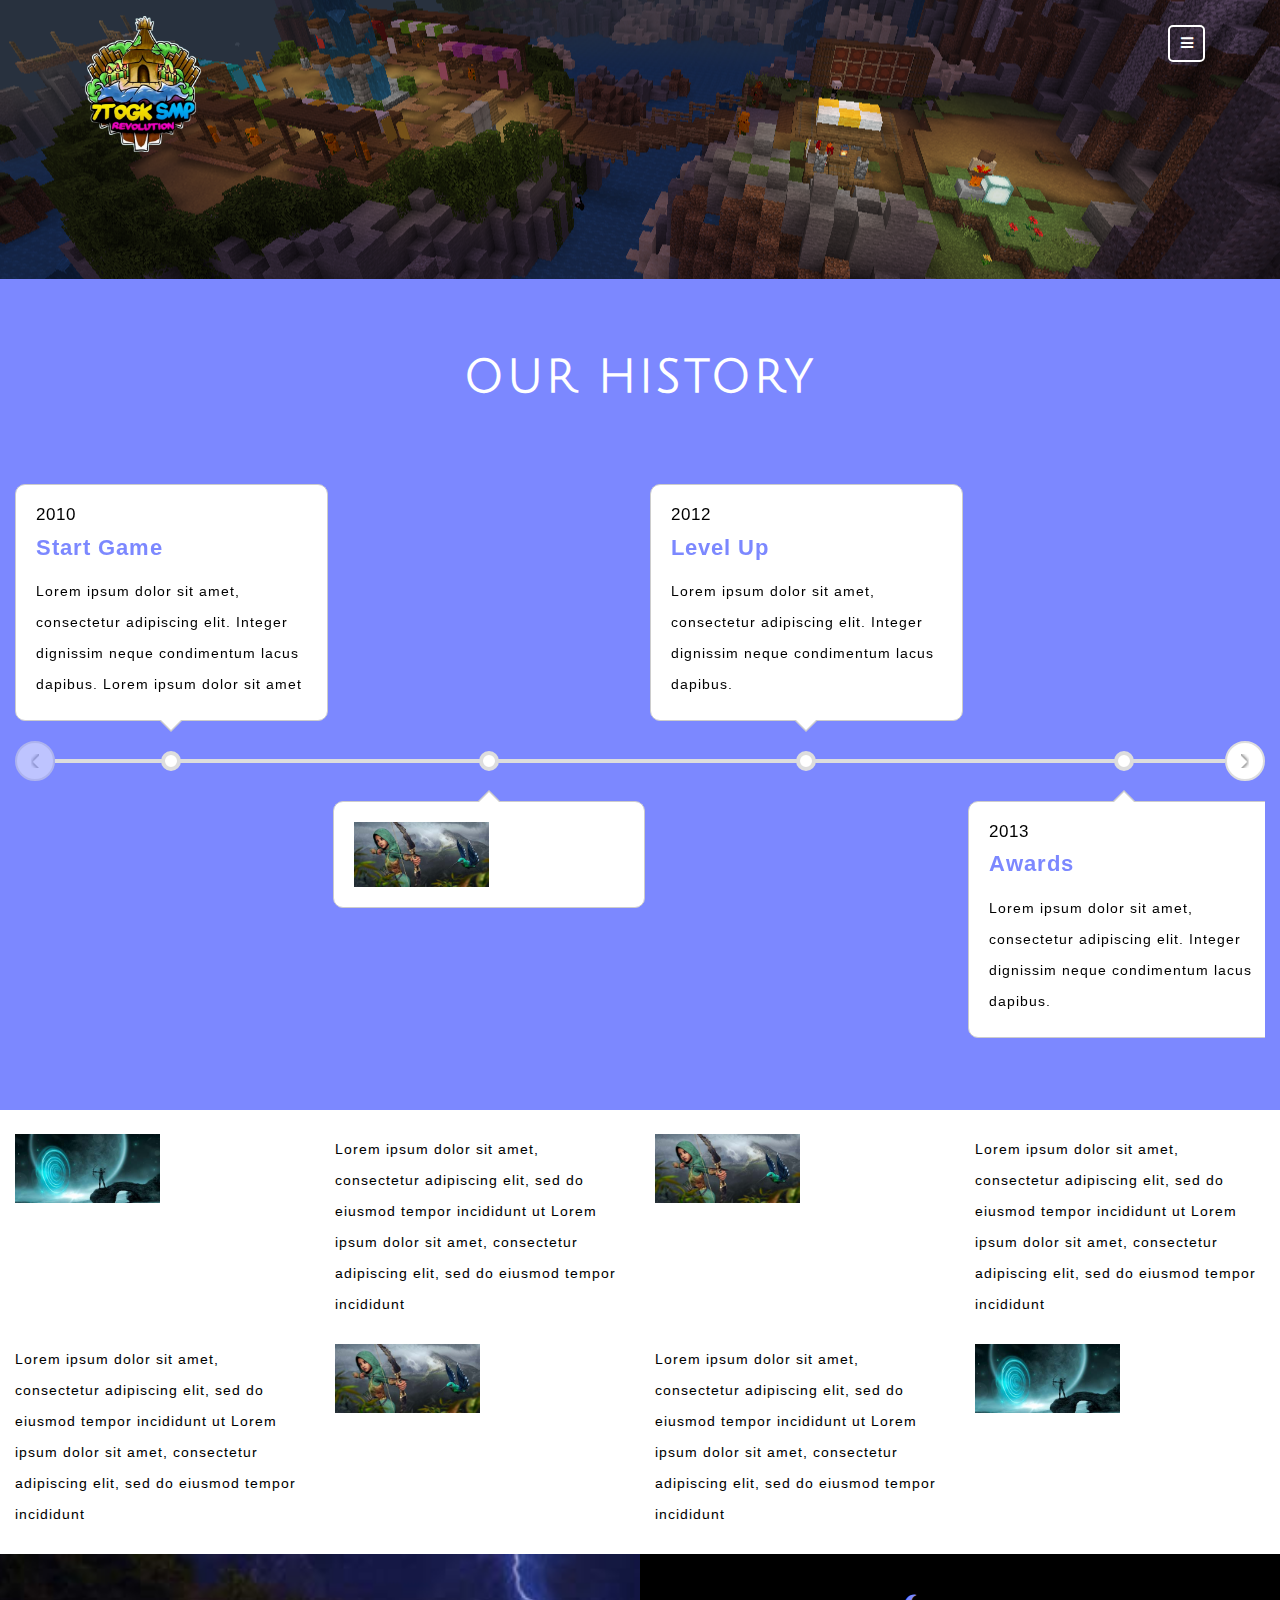
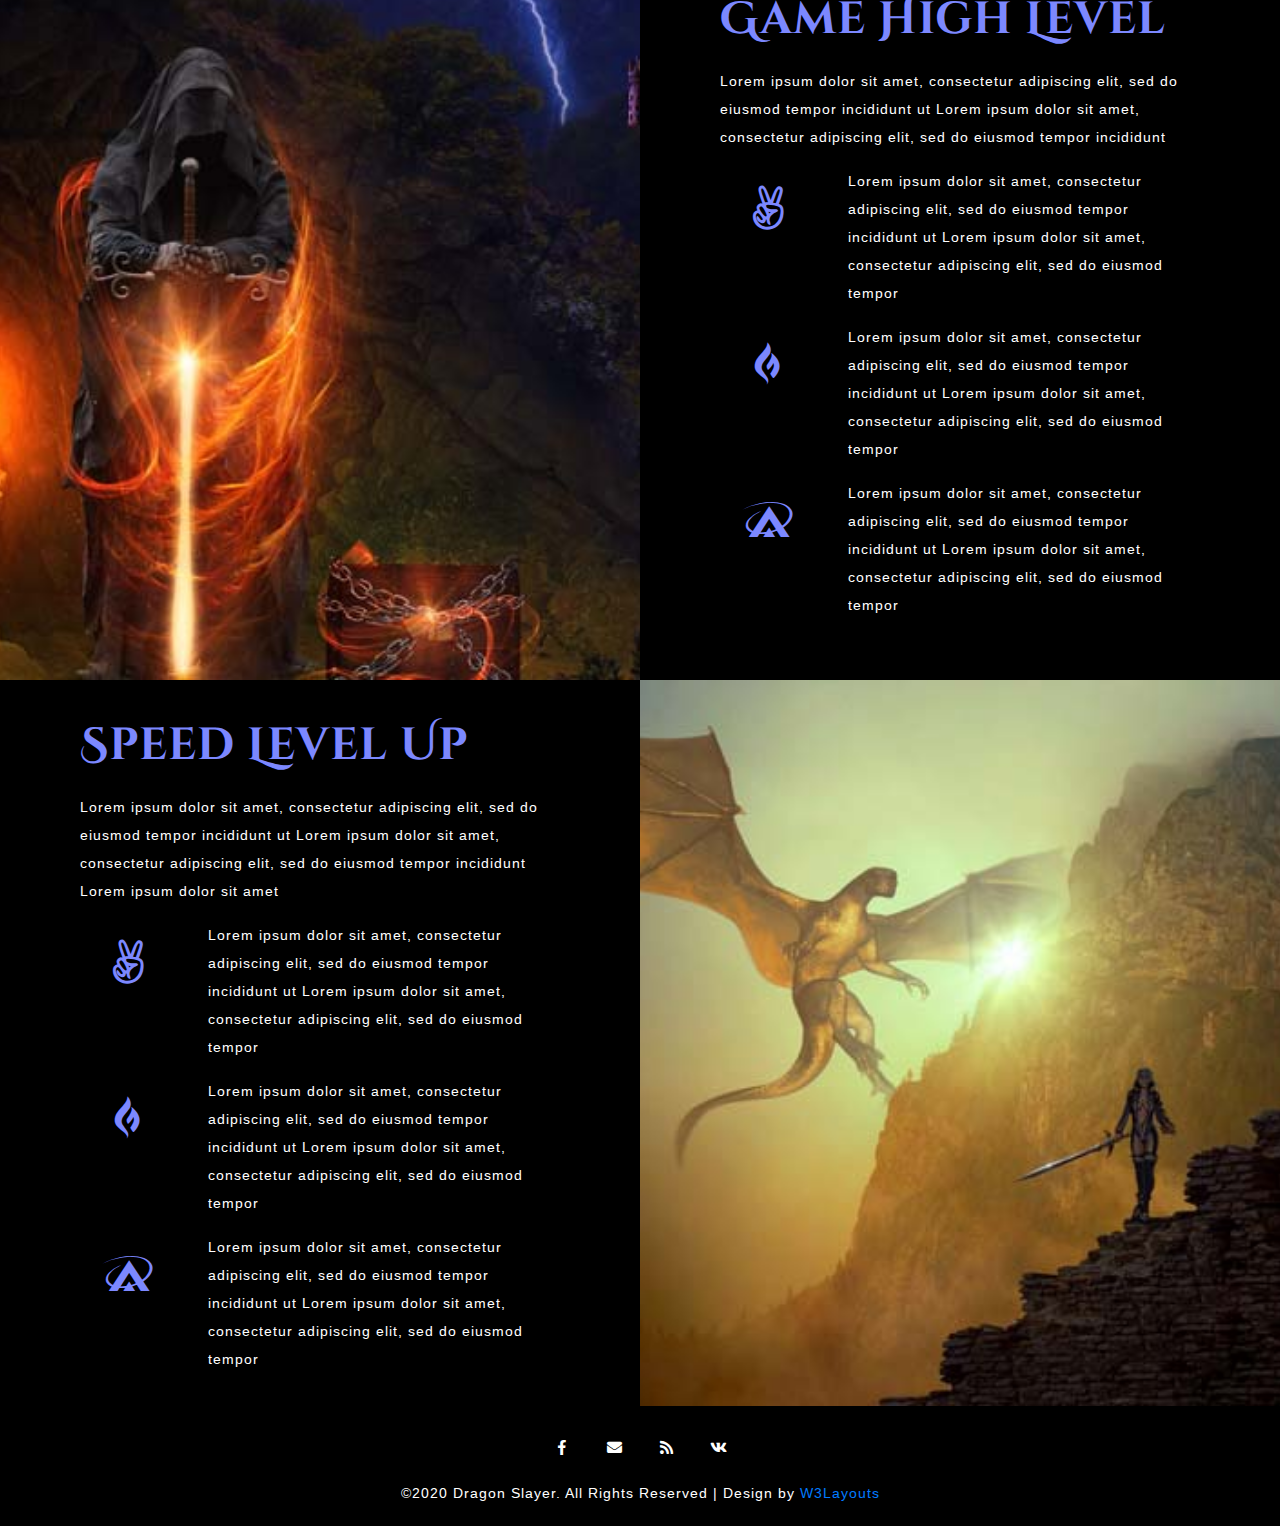
<file: history.html>
<!--A Design by W3layouts
   Author: W3layout
   Author URL: http://w3layouts.com
   -->
<!DOCTYPE html>
<html lang="zxx">
   <head>
      <title>Dragon Slayer a Games Category Bootstrap responsive Website Template | History :: w3layouts</title>
      <!--meta tags -->
      <meta charset="UTF-8">
      <meta name="viewport" content="width=device-width, initial-scale=1">
      <meta name="keywords" content="Dragon Slayer Responsive web template, Bootstrap Web Templates, Flat Web Templates, Android Compatible web template, 
         Smartphone Compatible web template, free webdesigns for Nokia, Samsung, LG, SonyEricsson, Motorola web design" />
      <script>
         addEventListener("load", function () {
         	setTimeout(hideURLbar, 0);
         }, false);
         
         function hideURLbar() {
         	window.scrollTo(0, 1);
         }
      </script>
      <!--//meta tags ends here-->
      <!--booststrap-->
      <link href="css/bootstrap.min.css" rel="stylesheet" type="text/css" media="all">
      <!--//booststrap end-->
      <!-- font-awesome icons -->
      <link href="css/fontawesome-all.min.css" rel="stylesheet" type="text/css" media="all">
      <!-- //font-awesome icons -->
      <!--stylesheets-->
      <link href="css/style.css" rel='stylesheet' type='text/css' media="all">
      <!--//stylesheets-->
      <!-- Nav-CSS -->	
      <link href="css/nav.css" rel="stylesheet" type="text/css" media="all" />
      <script src="js/modernizr.custom.js"></script>
      <!-- //Nav-CSS -->
      <link href="css/timeline.min.css" rel="stylesheet">
      <link href="//fonts.googleapis.com/css?family=Cinzel+Decorative:400,700" rel="stylesheet">
      <link href="//fonts.googleapis.com/css?family=Julius+Sans+One" rel="stylesheet">
      <link href="//fonts.googleapis.com/css?family=Arimo" rel="stylesheet">
   </head>
   <body>
      <!--headder-->
      <div class="header-outs">
         <div class="header-w3layouts">
            <div class="container">
               <div class="right-side">
                  <p>
                     <button id="trigger-overlay" type="button">
                     <span class="fa fa-bars" aria-hidden="true"></span>
                     </button>
                  </p>
               </div>
               <!-- open/close -->
               <div class="overlay overlay-hugeinc">
                  <button type="button" class="overlay-close">Close</button>
                  <nav>
                     <ul>
                        <li><a href="index.html" >Home</a></li>
                        <li><a href="about.html" >About</a></li>
                        <li><a href="history.html" >History</a></li>
                        <li><a href="hero.html" >Avatar</a></li>
                        <li><a href="gallery.html" >Gallery</a></li>
                        <li><a href="contact.html" >Contact</a></li>
                     </ul>
                  </nav>
               </div>
               <div class="hedder-logo">
                  <h1><a href="index.html">   
                     <img src="images/7togk.png" class="img-fluid" alt="Responsive image"></a>
                  </h1>
               </div>
               <!-- /open/close -->
               <!-- /navigation section -->
            </div>
            <div class="clearfix"> </div>
         </div>
      </div>
      <!--//headder-->
      <!--//headder-->
      <!-- banner -->
      <div class="inner_page-banner">
      </div>
      <!--//banner -->
         <!--headder-->
         <section class="latest-design py-lg-4 py-md-3 py-sm-3 py-3">
            <div class="container-fluid py-lg-5 py-md-5 py-sm-4 py-4">
               <h3 class="title text-center clr mb-lg-5 mb-md-4 mb-sm-4 mb-3">Our History</h3>
               <div class="timeline">
                  <div class="timeline__wrap">
                     <div class="timeline__items">
                        <div class="timeline__item">
                           <div class="timeline__content">
                              <h6 class="pb-2">2010</h6>
                              <h4 class="pb-3">Start Game</h4>
                              <p>Lorem ipsum dolor sit amet, consectetur adipiscing elit. Integer dignissim neque condimentum lacus dapibus. Lorem
                                 ipsum dolor sit amet
                              </p>
                           </div>
                        </div>
                        <div class="timeline__item">
                           <div class="timeline__content">
                              <img src="images/ss2.jpg" alt=" " class="img-fluid">
                           </div>
                        </div>
                        <div class="timeline__item">
                           <div class="timeline__content">
                              <h6 class="pb-2">2012</h6>
                              <h4 class="pb-3">Level Up</h4>
                              <p>Lorem ipsum dolor sit amet, consectetur adipiscing elit. Integer dignissim neque condimentum lacus dapibus.</p>
                           </div>
                        </div>
                        <div class="timeline__item">
                           <div class="timeline__content">
                              <h6 class="pb-2">2013</h6>
                              <h4 class="pb-3">Awards</h4>
                              <p>Lorem ipsum dolor sit amet, consectetur adipiscing elit. Integer dignissim neque condimentum lacus dapibus.</p>
                           </div>
                        </div>
                        <div class="timeline__item">
                           <div class="timeline__content">
                              <h6 class="pb-2">2015</h6>
                              <h4 class="pb-3">More Features</h4>
                              <p>Lorem ipsum dolor sit amet, consectetur adipiscing elit. Integer dignissim neque condimentum lacus dapibus. Lorem
                                 ipsum dolor sit amet, consectetur adipiscing elit.
                              </p>
                           </div>
                        </div>
                        <div class="timeline__item">
                           <div class="timeline__content">
                              <img src="images/ss2.jpg" alt=" " class="img-fluid">
                           </div>
                        </div>
                     </div>
                  </div>
               </div>
            </div>
         </section>
         <section class="ser-history pt-lg-4 pt-md-3 pt-sm-3 pt-3">
            <div class="container-fluid">
               <div class="row mb-lg-4 mb-1">
                  <div class="col-md-6">
                     <div class=" row ser-agile-main">
                        <div class="col-lg-6 service-img">
                           <img src="images/ss1.jpg" alt=" " class="img-fluid">
                        </div>
                        <div class="col-lg-6 service-text-list">
                           <p>Lorem ipsum dolor sit amet, consectetur adipiscing elit, sed do eiusmod tempor incididunt ut
                              Lorem ipsum dolor sit amet, consectetur adipiscing elit, sed do eiusmod tempor incididunt
                           </p>
                        </div>
                     </div>
                  </div>
                  <div class="col-md-6">
                     <div class="row ser-agile-main">
                        <div class="col-lg-6 service-img">
                           <img src="images/ss2.jpg" alt=" " class="img-fluid">
                        </div>
                        <div class="col-lg-6 service-text-list">
                           <p>Lorem ipsum dolor sit amet, consectetur adipiscing elit, sed do eiusmod tempor incididunt ut
                              Lorem ipsum dolor sit amet, consectetur adipiscing elit, sed do eiusmod tempor incididunt
                           </p>
                        </div>
                     </div>
                  </div>
               </div>
               <div class="row">
                  <div class="col-md-6">
                     <div class=" row ser-agile-main">
                        <div class="col-lg-6 service-text-list">
                           <p>Lorem ipsum dolor sit amet, consectetur adipiscing elit, sed do eiusmod tempor incididunt ut
                              Lorem ipsum dolor sit amet, consectetur adipiscing elit, sed do eiusmod tempor incididunt
                           </p>
                        </div>
                        <div class="col-lg-6 service-img">
                           <img src="images/ss2.jpg" alt=" " class="img-fluid">
                        </div>
                     </div>
                  </div>
                  <div class="col-md-6">
                     <div class="row ser-agile-main">
                        <div class="col-lg-6 service-text-list">
                           <p>Lorem ipsum dolor sit amet, consectetur adipiscing elit, sed do eiusmod tempor incididunt ut
                              Lorem ipsum dolor sit amet, consectetur adipiscing elit, sed do eiusmod tempor incididunt
                           </p>
                        </div>
                        <div class="col-lg-6 service-img">
                           <img src="images/ss1.jpg" alt=" " class="img-fluid">
                        </div>
                     </div>
                  </div>
               </div>
               <div class="mt-lg-4 mt-md-3 mt-3 row">
                  <div class="col-lg-6 agile-img-design-left">
                  </div>
                  <div class="col-lg-6 service-wthree-list">
                     <h4>Game High Level</h4>
                     <div class="ser-middle-info">
                        <p>Lorem ipsum dolor sit amet, consectetur adipiscing elit, sed do eiusmod tempor incididunt ut
                           Lorem ipsum dolor sit amet, consectetur adipiscing elit, sed do eiusmod tempor incididunt
                        </p>
                     </div>
                     <div class="row pt-lg-3 pt-md-3 pt-3 feature-service-list">
                        <div class="col-md-3 col-sm-3 text-center px-0 feature-ser-w3l-icon">
                           <span class="fab fa-angellist"></span>
                        </div>
                        <div class="col-md-9 col-sm-9 feature-ser-w3l-text">
                           <p>Lorem ipsum dolor sit amet, consectetur adipiscing elit, 
                              sed do eiusmod tempor incididunt ut  Lorem ipsum dolor sit amet, consectetur adipiscing elit, sed do eiusmod tempor
                           </p>
                        </div>
                     </div>
                     <div class="row pt-lg-3 pt-md-3 pt-3 feature-service-list">
                        <div class="col-md-3 col-sm-3 text-center px-0 feature-ser-w3l-icon">
                           <span class="fab fa-gripfire"></span>
                        </div>
                        <div class="col-md-9 col-sm-9 feature-ser-w3l-text">
                           <p>Lorem ipsum dolor sit amet, consectetur adipiscing elit, 
                              sed do eiusmod tempor incididunt ut  Lorem ipsum dolor sit amet, consectetur adipiscing elit, sed do eiusmod tempor
                           </p>
                        </div>
                     </div>
                     <div class="row pt-lg-3 pt-md-3 pt-3 feature-service-list">
                        <div class="col-md-3 col-sm-3 text-center px-0 feature-ser-w3l-icon">
                           <span class="fab fa-asymmetrik"></span>
                        </div>
                        <div class="col-md-9 col-sm-9 feature-ser-w3l-text">
                           <p>Lorem ipsum dolor sit amet, consectetur adipiscing elit, 
                              sed do eiusmod tempor incididunt ut  Lorem ipsum dolor sit amet, consectetur adipiscing elit, sed do eiusmod tempor
                           </p>
                        </div>
                     </div>
                  </div>
               </div>
               <div class="row">
                  <div class="col-lg-6 service-wthree-list">
                     <h4> Speed Level Up</h4>
                     <div class="ser-middle-info">
                        <p>Lorem ipsum dolor sit amet, consectetur adipiscing elit, sed do eiusmod tempor incididunt ut
                           Lorem ipsum dolor sit amet, consectetur adipiscing elit, sed do eiusmod tempor incididunt
                           Lorem ipsum dolor sit amet
                        </p>
                     </div>
                     <div class="row pt-lg-3 pt-md-3 pt-3 feature-service-list">
                        <div class="col-md-3 col-sm-3 text-center px-0 feature-ser-w3l-icon">
                           <span class="fab fa-angellist"></span>
                        </div>
                        <div class="col-md-9 col-sm-9 feature-ser-w3l-text">
                           <p>Lorem ipsum dolor sit amet, consectetur adipiscing elit, 
                              sed do eiusmod tempor incididunt ut  Lorem ipsum dolor sit amet, consectetur adipiscing elit, sed do eiusmod tempor
                           </p>
                        </div>
                     </div>
                     <div class="row pt-lg-3 pt-md-3 pt-3 feature-service-list">
                        <div class="col-md-3 col-sm-3 text-center px-0 feature-ser-w3l-icon">
                           <span class="fab fa-gripfire"></span>
                        </div>
                        <div class="col-md-9 col-sm-9 feature-ser-w3l-text">
                           <p>Lorem ipsum dolor sit amet, consectetur adipiscing elit, 
                              sed do eiusmod tempor incididunt ut  Lorem ipsum dolor sit amet, consectetur adipiscing elit, sed do eiusmod tempor
                           </p>
                        </div>
                     </div>
                     <div class="row pt-lg-3 pt-md-3 pt-3 feature-service-list">
                        <div class="col-md-3 col-sm-3 text-center px-0 feature-ser-w3l-icon">
                           <span class="fab fa-asymmetrik"></span>
                        </div>
                        <div class="col-md-9 col-sm-9 feature-ser-w3l-text">
                           <p>Lorem ipsum dolor sit amet, consectetur adipiscing elit, 
                              sed do eiusmod tempor incididunt ut  Lorem ipsum dolor sit amet, consectetur adipiscing elit, sed do eiusmod tempor
                           </p>
                        </div>
                     </div>
                  </div>
                  <div class="col-lg-6 agile-img-design-right">
                  </div>
               </div>
            </div>
         </section>
         <!--Footer -->   
      <footer class="py-2">
         <div class="icons text-center py-md-3 pb-2">
            <ul>
               <li><a href="#"><span class="fab fa-facebook-f"></span></a></li>
               <li><a href="#"><span class="fas fa-envelope"></span></a></li>
               <li><a href="#"><span class="fas fa-rss"></span></a></li>
               <li><a href="#"><span class="fab fa-vk"></span></a></li>
            </ul>
         </div>
         <div class="footer-below text-center">
            <p>©2020 Dragon Slayer. All Rights Reserved | Design by <a href="http://www.W3Layouts.com" target="_blank">W3Layouts</a></p>
         </div>
      </footer>
         <!-- //Footer -->
         <!--js working-->
         <script src='js/jquery-2.2.3.min.js'></script>
         <!--//js working-->
         <!--nav menu-->
         <script src="js/classie.js"></script>
         <script src="js/demonav.js"></script>
         <!-- //nav menu-->
         <!-- timeline-->
         <script src="js/timeline.min.js"></script>
         <script>
            timeline(document.querySelectorAll('.timeline'), {
            	forceVerticalMode: 700,
            	mode: 'horizontal',
            	verticalStartPosition: 'left',
            	visibleItems: 4
            });
         </script>
         <!-- //timeline-->
         <!--bootstrap working-->
         <script src="js/bootstrap.min.js"></script>
         <!-- //bootstrap working-->
   </body>
</html>
</file>
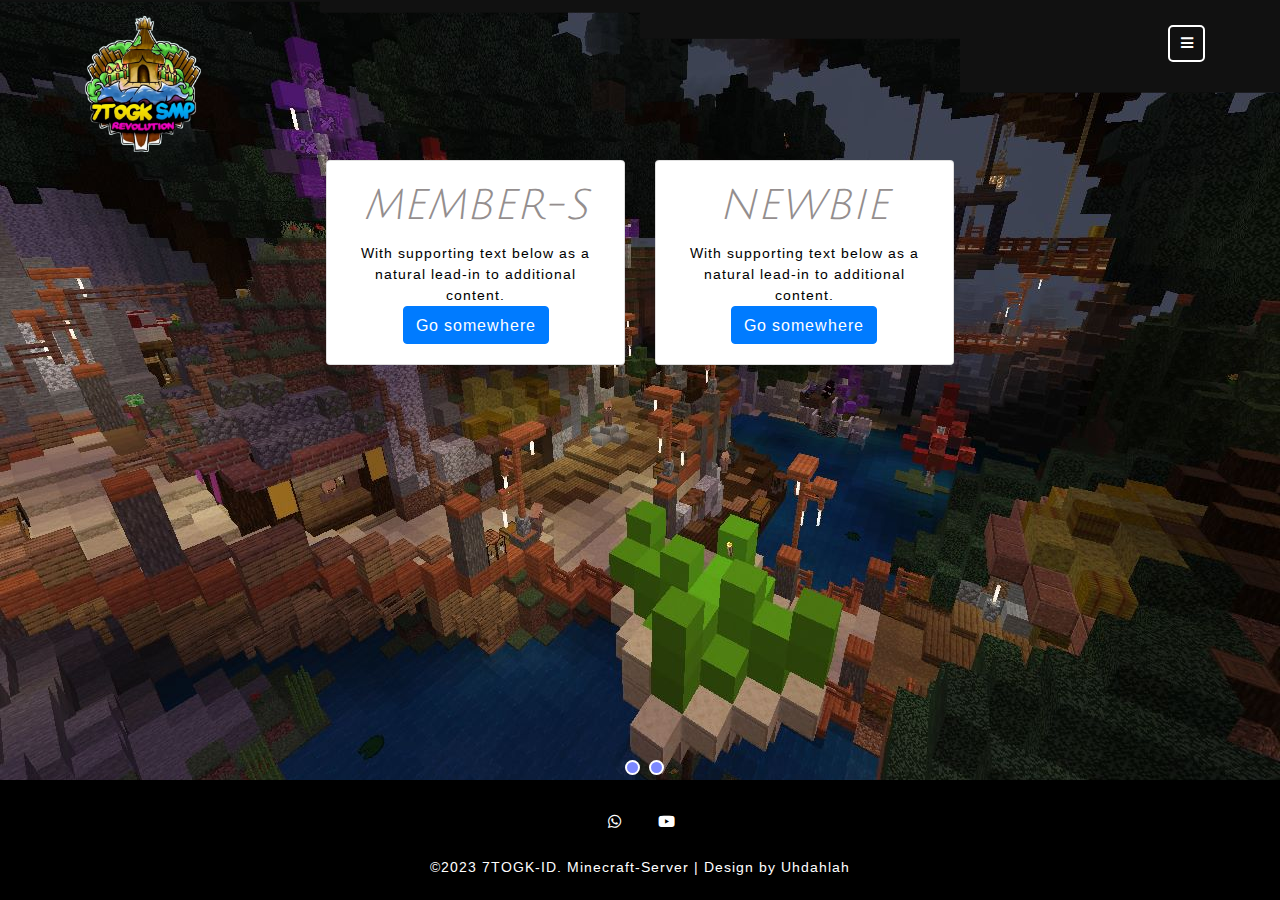
<file: ranks.html>
<!DOCTYPE html>
<html lang="zxx">
   <head>
      <title>Minecraft Server</title>
      <!--meta tags -->
      <meta charset="UTF-8">
      <meta name="viewport" content="width=device-width, initial-scale=1">
      <meta name="keywords" content="server indonesia, server minecraft, minecraft 1.19, " />
      <script>
         addEventListener("load", function () {
         	setTimeout(hideURLbar, 0);
         }, false);
         
         function hideURLbar() {
         	window.scrollTo(0, 1);
         }
      </script>
      <link href="https://cdn.jsdelivr.net/npm/bootstrap@5.3.0-alpha1/dist/css/bootstrap.min.css" rel="stylesheet" integrity="sha384-GLhlTQ8iRABdZLl6O3oVMWSktQOp6b7In1Zl3/Jr59b6EGGoI1aFkw7cmDA6j6gD" crossorigin="anonymous">
      <link rel="stylesheet" href="css/ranks.css" />
      <link rel="icon" href="images/7togk.ico">
      <!--//meta tags ends here-->
      <!--booststrap-->
      <link href="css/bootstrap.min.css" rel="stylesheet" type="text/css" media="all">
      <!--//booststrap end-->
      <!-- font-awesome icons -->
      <link href="css/fontawesome-all.min.css" rel="stylesheet" type="text/css" media="all">
      <!-- //font-awesome icons -->
      <!-- Nav-CSS -->	
      <link href="css/nav.css" rel="stylesheet" type="text/css" media="all" />
      <script src="js/modernizr.custom.js"></script>
      <!-- //Nav-CSS -->	
      <!-- banner -->	
      <link rel="stylesheet" type="text/css" href="css/uncover.css" />
      <!--//banner -->	
      <!--stylesheets-->
      <link href="css/style.css" rel='stylesheet' type='text/css' media="all">
      <!--//stylesheets-->
      <link href="//fonts.googleapis.com/css?family=Cinzel+Decorative:400,700" rel="stylesheet">
      <link href="//fonts.googleapis.com/css?family=Julius+Sans+One" rel="stylesheet">
      <link href="//fonts.googleapis.com/css?family=Arimo" rel="stylesheet">
   </head>
   <body>
      <div class="header-outs" id="home">
         <div class="header-w3layouts">
            <div class="container">
               <div class="right-side">
                  <p>
                     <button id="trigger-overlay" type="button">
                     <span class="fa fa-bars" aria-hidden="true"></span>
                     </button>
                  </p>
               </div>
               <!-- open/close -->
               <div class="overlay overlay-hugeinc">
                  <button type="button" class="overlay-close">Close</button>
                  <nav>
                     <ul>
                        <li><a href="index.html" >HOME</a></li>
                        <li><a href="news.html" >NEWS</a></li>
                        <li><a href="ranks.html" >RANKS BUY</a></li>
                        <li><a href="https://minecraftpocket-servers.com/server/111760/vote" >VOTE</a></li>
                        <li><a href="https://mcpedl.org/minecraft-pe-1-19-50-apk/" >DOWNLOAD</a></li>
                     </ul>
                  </nav>
               </div>
               <div class="hedder-logo">
                  <a href="index.html">   
                     <img src="images/7togk.png" class="img-fluid" alt="Minecraft-Server"></a>
                  </h1>
               </div>
               <!-- /open/close -->
               <!-- /navigation section -->
            </div>
            <div class="clearfix"> </div>
         </div>
        <!--content1-->
        <div class="slides text-center">
         <div class="slide slide--current one-img ">
            <div class="slider-up">
               <div class="row">
                  <div class="col-sm-6">
                    <div class="card">
                      <div class="card-body">
                        <h5 class="card-title">MEMBER-S</h5>
                        <p class="card-text">With supporting text below as a natural lead-in to additional content.</p>
                        <a href="#" class="btn btn-primary">Go somewhere</a>
                      </div>
                    </div>
                  </div>
                  <div class="col-sm-6">
                    <div class="card">
                      <div class="card-body">
                        <h5 class="card-title">NEWBIE</h5>
                        <p class="card-text">With supporting text below as a natural lead-in to additional content.</p>
                        <a href="#" class="btn btn-primary">Go somewhere</a>
                      </div>
                    </div>
                  </div>
                </div>
            </div>
            <div class="slide__img">
            </div>
         </div>
         <div class="slide two-img">
            <div class="slider-up">
               <div class="row" >
                  <div class="col-sm-6">
                    <div class="card">
                      <div class="card-body">
                        <h5 class="card-title">VIP</h5>
                        <p class="card-text">With supporting text below as a natural lead-in to additional content.</p>
                        <a href="#" class="btn btn-primary">Go somewhere</a>
                      </div>
                    </div>
                  </div>
                  <div class="col-sm-6">
                    <div class="card">
                      <div class="card-body">
                        <h5 class="card-title">VVIP</h5>
                        <p class="card-text">With supporting text below as a natural lead-in to additional content.</p>
                        <a href="#" class="btn btn-primary">Go somewhere</a>
                      </div>
                    </div>
                  </div>
                </div>
            </div>
            <div class="slide__img"></div>
         </div>
      <ul class="pagination">
         <li><span class="pagination__item"> </span></li>
         <li><span class="pagination__item"> </span></li>
      </ul>
      <div class="clearfix"></div>
   </div>
        <!--//content1-->
      <!--Footer -->   
      <footer class="py-2">
         <div class="icons text-center py-md-3 pb-2">
            <ul>
               <li><a href="https://chat.whatsapp.com/IWfQl4h0Wc8DeiA3FBkaaw"><span class="fab fa-whatsapp"></span></a></li>
               <li><a href="https://www.youtube.com/@angga7togk_"><span class="fab fa-youtube"></span></a></li>
            </ul>
         </div>
         <div class="footer-below text-center">
            <p>©2023 7TOGK-ID. Minecraft-Server | Design by Uhdahlah</p>
         </div>
      </footer>
      <!-- //Footer -->
      <!-- js working-->
      <script src='js/jquery-2.2.3.min.js'></script>
      <!--//js working-->
      <!-- For-Banner -->
      <script src="js/imagesloaded.pkgd.min.js"></script>
      <script src="js/anime.min.js"></script>
      <script src="js/uncover.js"></script>
      <script src="js/demo1.js"></script>
      <!-- //For-Banner -->
      <!--nav menu-->
      <script src="js/classie.js"></script>
      <script src="js/demonav.js"></script>
      <!-- //nav menu-->
      <!-- bootstrap working-->
      <script src="js/bootstrap.min.js"></script>
      <!-- // bootstrap working--> 
   </body>
</html>
</file>
<file: css/style.css>
/*--
Author: W3layouts
Author URL: http://w3layouts.com
--*/
html,
body {
  padding: 0;
  margin: 0;
  background: #fff;
  letter-spacing: 1px;
  font-family: 'Arimo', sans-serif;
}

body a {
  outline: none;
  transition: 0.5s all;
  -webkit-transition: 0.5s all;
  -moz-transition: 0.5s all;
  -o-transition: 0.5s all;
  -ms-transition: 0.5s all;
  text-decoration: none;
}

body a:hover {
  text-decoration: none;
}

body a:focus,
a:hover {
  text-decoration: none;
}

input[type="button"],
input[type="submit"] {
  transition: 0.5s all;
  -webkit-transition: 0.5s all;
  -moz-transition: 0.5s all;
  -o-transition: 0.5s all;
  -ms-transition: 0.5s all;
  letter-spacing: 1px;
  font-family: 'Arimo', sans-serif;
}

select,
input[type="email"],
input[type="text"],
input[type=password],
input[type="button"],
input[type="submit"],
textarea {
  font-family: 'Arimo', sans-serif;
  transition: 0.5s all;
  -webkit-transition: 0.5s all;
  -moz-transition: 0.5s all;
  -o-transition: 0.5s all;
  -ms-transition: 0.5s all;
  letter-spacing: 1px;
}

h1,
h2,
h3,
h4,
h5,
h6 {
  margin: 0;
  padding: 0;
  font-family: 'Arimo', sans-serif;
  letter-spacing: 1px;
}

p {
  margin: 0;
  padding: 0;
  letter-spacing: 1px;
  font-family: 'Arimo', sans-serif;
  font-size: 14px;
}

ul {
  margin: 0;
  padding: 0;
  list-style-type: none;
}

/*-- //Reset-Code --*/
.title {
  font-size: 50px;
  color: #000;
  letter-spacing: 3px;
  font-weight: 600;
  text-transform: uppercase;
  font-family: 'Julius Sans One', sans-serif;
}

.clr {
  color: #fff;
}

/*-- header --*/
/*-- nav --*/
.header-outs {
  position: relative;
}

.right-side {
  float: right !important;
  padding-top: 9px;
}

button#trigger-overlay {
  background: transparent;
  border: 2px solid #fff;
  border-radius: 5px;
  color: #fff;
  font-size: 14px;
  outline: none;
  width: 37px;
  height: 37px;
  cursor: pointer;
}

.header-w3layouts {
  padding-top: 1em;
  position: absolute;
  z-index: 9999;
  width: 100%;
}

.hedder-logo {
  display: inline-block;
}


.hedder-logo img {
  width: 30%;
}

/*--//nav --*/
/*--- slider-css --*/
.one-img {
  background: url(../images/bg-s10-1.jpg) no-repeat 0px 0px;
}

.two-img {
  background: url(../images/bg-s10-2.jpg) no-repeat 0px 0px;
}

.three-img {
  background: url(../images/b3.jpg) no-repeat 0px 0px;
}

.four-img {
  background: url(../images/b4.jpg) no-repeat 0px 0px;
}

.five-img {
  background: url(../images/b5.jpg) no-repeat 0px 0px;
}

.six-img {
  background: url(../images/b6.jpg) no-repeat 0px 0px;
}

footer {
  height: 120px;
}

.slides {
  width: 100%;
  min-height: calc(100vh - 120px);
  margin: auto;
}

.slide {
  position: absolute;
  width: 100%;
  top: 0;
  left: 0;
  opacity: 0;
  display: flex;
  /*justify-content:left;*/
  /*align-items:left;*/
  -webkit-background-size: cover;
  -moz-background-size: cover;
  -o-background-size: cover;
  -ms-background-size: cover;
  background-position: center;
  min-height: calc(100vh - 120px);
  min-height: 800px;
}

.slide--current {
  opacity: 1;
}

.slide__img {
  position: absolute;
  width: 100%;
  height: 100%;
  background-size: cover;
  background-position: 50% 50%;
}

.pagination {
    display: flex;
    position: absolute;
    bottom: 125px;
    z-index: 999;
    width: 100%;
    color: #fff;
    justify-content: center;
}
.pagination_2 {
  display: flex;
  position: absolute;
  bottom: 50px;
  z-index: 999;
  width: 100%;
  color: #fff;
  justify-content: center;
}

.pagination__item {
  font-weight: bold;
  justify-content: center;
  align-items: center;
  display: flex;
  margin: 0 0 0 9px;
  font-size: 1.25em;
  cursor: pointer;
  /*color: var(--color-link);*/
  background: #7c88ff;
  border: 2px solid #fff;
  width: 15px;
  height: 15px;
  border-radius: 20px;
}

.pagination__item:hover {
  background: #fff;
}

.pagination__item--current {
  /*color: var(--color-link);*/
}

.slider-up {
  z-index: 999;
  color: #fff;
  padding-top: 18em;
  width: 49%;
  margin: 0px auto;
}

.slider-up h4 {
  font-size: 78px;
  padding-bottom: 10px;
  color: #fff;
  font-weight: 700;
  text-transform: uppercase;
  font-family: 'Cinzel Decorative', cursive;
}

.slider-up h5 {
  font-size: 45px;
  color: #948e8e;
  font-weight: 300;
  font-style: italic;
  font-family: 'Julius Sans One', sans-serif;
}

.slider-up span {
  color: #f00;
  font-size: 62px;
}

.outs_more-buttn a {
  font-size: 14px;
  color: #fff;
  text-decoration: none;
  text-transform: uppercase;
  display: inline-block;
  letter-spacing: 2px;
  background-color: rgba(0, 0, 0, 0.41);
  /* border-radius: 20px; */
  outline: none;
  margin-top: 27px;
  padding: 10px 22px;
  border: 4px double #9c8f8f;
}

.outs_more-buttn a:hover {
  background: rgba(255, 255, 255, 0.17);
  color: #fff;
}

/*-- //slider-css --*/
/*--Banner-inner --*/
.inner_page-banner {
  text-align: center;
  background: url(../images/Screenshot_2023-01-26-08-15-09-436_com.mojang.minecraftpe.png) no-repeat center;
  background-size: cover;
  -webkit-background-size: cover;
  -moz-background-size: cover;
  -o-background-size: cover;
  -ms-background-size: cover;
  min-height: 300px;
}

/*--//Banner-inner --*/
/*--About--*/
.jst-wthree-text h2,
.service-wthree-list h4 {
  font-size: 52px;
  color: #7c88ff;
  padding-bottom: 20px;
  line-height: 67px;
  font-weight: bold;
  font-family: 'Cinzel Decorative', cursive;
  text-shadow: 2px -1px 2px black;
}

.info-sub-w3 p,
.service-text-list p,
.timeline__content p {
  font-size: 14px;
  color: #000;
  line-height: 31px;
}

.abut-fst-img {
  position: relative;
}

.abut-secound-img {
  position: absolute;
  bottom: -44px;
  left: 31%;
  /* width: 44%; */
  box-shadow: 3px 0px 8px 3px #b1b1b1;
}

.service-icon-agile:hover span {
  border-color: #fff;
  color: #000;
  -webkit-transform: rotatey(360deg);
  -moz-transform: rotatey(360deg);
  transform: rotatey(360deg);
  -o-transform: rotatey(360deg);
  -ms-transform: rotatey(360deg);
}

.feature-inner h5 {
  font-size: 24px;
  text-transform: uppercase;
  color: #000;
  font-weight: 600;
}

.service-icon-agile span {
  border: 1px solid #000;
  color: #212121;
  -webkit-transition: .5s all;
  -moz-transition: .5s all;
  -o-transition: .5s all;
  -ms-transition: .5s all;
  transition: .5s all;
  font-size: 42px;
  width: 89px;
  height: 89px;
  border-radius: 50%;
  color: #fff;
  line-height: 79px;
  margin: 20px 0px;
}

/*--//About--*/
/*--Avatar-- */
figure.snip1321 {
  position: relative;
  overflow: hidden;
  margin: 0px;
  min-width: 230px;
  max-width: 315px;
  width: 100%;
  color: #000000;
  text-align: center;
  -webkit-perspective: 50em;
  perspective: 50em;
}

figure.snip1321 {
  -webkit-transition: all 0.2s ease-out;
  transition: all 0.2s ease-out;
}

figure.snip1321 img {
  max-width: 100%;
  vertical-align: top;
}

figure.snip1321 figcaption {
  top: 50%;
  left: 20px;
  right: 20px;
  position: absolute;
  opacity: 0;
  z-index: 1;
}

figure.snip1321 h2 {
  font-weight: 600;
  font-size: 21px;
  color: #fff;
  margin-top: 7px;
}

figure.snip1321 h4 {
  font-weight: 600;
  font-size: 25px;
  color: #000;
  font-family: 'Cinzel Decorative', cursive;
}

figure.snip1321 i {
  font-size: 32px;
}

figure.snip1321:after {
  background-color: #7c88ff;
  position: absolute;
  content: "";
  display: block;
  top: 152px;
  left: 20px;
  right: 20px;
  bottom: 157px;
  -webkit-transition: all 0.4s ease-in-out;
  transition: all 0.4s ease-in-out;
  -webkit-transform: rotateX(-90deg);
  transform: rotateX(-90deg);
  -webkit-transform-origin: 50% 50%;
  -ms-transform-origin: 50% 50%;
  transform-origin: 50% 50%;
  opacity: 0;
}

figure.snip1321 a {
  left: 0;
  right: 0;
  top: 0;
  bottom: 0;
  position: absolute;
  z-index: 1;
}

figure.snip1321:hover figcaption,
figure.snip1321.hover figcaption {
  -webkit-transform: translateY(-50%);
  transform: translateY(-50%);
  opacity: 1;
  -webkit-transition-delay: 0.2s;
  transition-delay: 0.2s;
}

figure.snip1321:hover:after,
figure.snip1321.hover:after {
  -webkit-transform: rotateX(0);
  transform: rotateX(0);
  opacity: 0.9;
}

/*--//avatar-- */
/*--service-- */
.agile-img-design-left {
  background: url(../images/dd1.jpg)no-repeat center;
}

.agile-img-design-right {
  background: url(../images/dd2.jpg)no-repeat center;
}

.agile-img-design-right,
.agile-img-design-left {
  background-size: cover;
  height: 603px;
}

.service-wthree-list {
  background: #000;
  padding: 3em 5em;
}

.feature-service-list ul li p {
  display: inline-block;
  font-size: 15px;
  letter-spacing: 2px;
  color: #fff;
}

.feature-service-list ul li span {
  display: inline-block;
  padding: 0px 14px 19px 0px;
}

.ser-middle-info p,
.feature-ser-w3l-text p,
.footer_grid_left p a,
.footer_grid_left p,
.service-icon-agile p {
  font-size: 14px;
  color: #fff;
  line-height: 28px;
}

.feature-ser-w3l-icon span {
  font-size: 47px;
  font-size: 47px;
  padding-top: 21px;
  color: #7c88ff;
  font-weight: 100;
}

.latest-design,
.feature-inner {
  background: #7c88ff;
}

.timeline__content h6 {
  font-size: 19px;
  color: #000;
}

.timeline__content h4 {
  font-size: 24px;
  color: #7c88ff;
  font-weight: 600;
}

/*--//service-- */
.grid {
  position: relative;
  /*padding: 1em 0 4em;*/
  list-style: none;
  text-align: center;
}

/* Common style */
.grid figure {
  position: relative;
  /*float: left;*/
  overflow: hidden;
  /*margin: 10px 1%;
min-width: 320px;
max-width: 480px;
max-height: 360px;
width: 48%;*/
  background: #fff;
  text-align: center;
  cursor: pointer;
}

figure {
  margin: 0em;
}

.grid figure img {
  position: relative;
  display: block;
  min-height: 100%;
  max-width: 100%;
  opacity: 0.8;
}

.grid figure figcaption {
  padding: 2em;
  color: #fff;
  text-transform: uppercase;
  font-size: 1.25em;
  -webkit-backface-visibility: hidden;
  backface-visibility: hidden;
}

.grid figure figcaption::before,
.grid figure figcaption::after {}

.grid figure figcaption,
.grid figure figcaption>a {
  position: absolute;
  top: 0;
  left: 0;
  width: 100%;
  height: 100%;
}

/* Anchor will cover the whole item by default */
/* For some effects it will show as a button */
.grid figure figcaption>a {
  z-index: 0;
  text-indent: 200%;
  white-space: nowrap;
  font-size: 0;
  opacity: 0;
}

.grid figure h3 {
  word-spacing: -0.15em;
  font-weight: 300;
}

.grid figure h3 span {
  font-weight: 800;
}

.grid figure h3,
.grid figure p {
  margin: 0;
}

.grid figure p {
  letter-spacing: 1px;
  font-size: 68.5%;
}

/* Individual effects */
/*---------------*/
/***** Marley *****/
/*---------------*/
figure.effect-marley figcaption {
  text-align: right;
  font-size: 14px;
}

figure.effect-marley h3,
figure.effect-marley p {
  position: absolute;
  right: 30px;
  left: 30px;
  padding: 10px 0;
}

figure.effect-marley p {
  bottom: 30px;
  line-height: 1.5;
  -webkit-transform: translate3d(0, 100%, 0);
  transform: translate3d(0, 100%, 0);
}

figure.effect-marley h3 {
  top: 30px;
  -webkit-transition: -webkit-transform 0.35s;
  transition: transform 0.35s;
  -webkit-transform: translate3d(0, 20px, 0);
  transform: translate3d(0, 20px, 0);
  font-size: 30px;
}

figure.effect-marley:hover h3 {
  -webkit-transform: translate3d(0, 0, 0);
  transform: translate3d(0, 0, 0);
}

figure.effect-marley h3::after {
  position: absolute;
  top: 100%;
  left: 0;
  width: 100%;
  height: 4px;
  background: #fff;
  content: '';
  -webkit-transform: translate3d(0, 40px, 0);
  transform: translate3d(0, 40px, 0);
}

figure.effect-marley h3::after,
figure.effect-marley p {
  opacity: 0;
  -webkit-transition: opacity 0.35s, -webkit-transform 0.35s;
  transition: opacity 0.35s, transform 0.35s;
}

figure.effect-marley:hover h3::after,
figure.effect-marley:hover p {
  opacity: 1;
  -webkit-transform: translate3d(0, 0, 0);
  transform: translate3d(0, 0, 0);
}

@media screen and (max-width: 50em) {
  .content {
    padding: 0 10px;
    text-align: center;
  }

  /*	.grid figure {
display: inline-block;
float: none;
margin: 10px auto;
width: 100%;
}*/
}

/*--contact-- */
.contact-forms input,
.contact-forms textarea {
  width: 100%;
  font-size: 14px;
  color: #000;
  padding: .8em .8em;
  border: none;
  border-radius: 0px;
  border-bottom: 2px solid #000;
  background: #ffffff;
  outline: none !important;
}

.contact-forms textarea {
  resize: none;
  height: 12em;
}

.address_mail_footer_grids iframe {
  width: 100%;
  height: 31em;
  border: none;
}

.footer_grid_left {
  background: #7c88ff;
  padding: 35px 35px;
  -webkit-box-shadow: -3px -1px 12px 0px rgba(0, 0, 0, 0.75);
  -moz-box-shadow: -3px -1px 12px 0px rgba(0, 0, 0, 0.75);
  box-shadow: -3px -1px 12px 0px rgba(0, 0, 0, 0.75);
}

.contact_footer_grid_left h5 {
  font-size: 20px;
  font-weight: 600;
  letter-spacing: 2px;
  color: #fff;
}

.footer_grid_left p a:hover {
  color: #000;
}

.sent-butnn {
  width: 100%;
  font-size: 17px;
  padding: 11px 68px;
  color: #fff;
  outline: none;
  margin-top: 1em;
  background: #7c88ff;
  transition: 0.5s all;
  -webkit-transition: 0.5s all;
  -moz-transition: 0.5s all;
  -o-transition: 0.5s all;
  -ms-transition: 0.5s all;
}

.sent-butnn:hover {
  background: #000;
}

/*--//contact-- */
/*--footer --*/
footer {
  background: #000;
}

.footer-below p {
  font-size: 14px;
  color: #fff;
}

.icons ul li {
  display: inline-block;
}

.icons ul li a {
  color: #fff;
}

.icons ul li a span {
  font-size: 15px;
  letter-spacing: 0px;
  width: 37px;
  height: 37px;
  line-height: 35px;
  text-align: center;
  border-radius: 50%;
  margin: 0px 5px;
  color: #fff;
  transition: 0.5s all;
  -webkit-transition: 0.5s all;
  transition: 0.5s all;
  -moz-transition: 0.5s all;
}

.icons ul li a span:hover {
  color: #000;
  background: #fff;
}

/*--//footer --*/
/*--responsive--*/
@media(max-width:1920px) {}

@media(max-width:1680px) {}

@media(max-width:1600px) {}

@media(max-width:1440px) {
  .slide {    
    min-height: calc(100vh - 120px);
    background-position: center;
  }

  .slider-up {
    padding-top: 10em;
  }

  .slider-up h4 {
    font-size: 71px;
  }

  .title {
    font-size: 47px;
  }

  .jst-wthree-text h2,
  .service-wthree-list h4 {
    font-size: 47px;
    padding-bottom: 14px;
  }

  .feature-inner h5 {
    font-size: 22px;
  }

  .service-icon-agile span {
    font-size: 37px;
    width: 84px;
    height: 84px;
    line-height: 82px;
  }

  .timeline__content h4 {
    font-size: 22px;
  }

  .feature-ser-w3l-icon span {
    font-size: 44px;
    padding-top: 19px;
  }

  .service-wthree-list {
    padding: 2em 5em;
  }

  .agile-img-design-right,
  .agile-img-design-left {
    height: 614px;
  }

  .inner_page-banner {
    min-height: 279px;
  }

  .contact-forms input,
  .contact-forms textarea {
    padding: .7em .8em;
  }
}

@media(max-width:1366px) {
  .slider-up h5 {
    font-size: 42px;
  }

  .slider-up span {
    font-size: 58px;
  }

  .outs_more-buttn a {
    margin-top: 21px;
  }

  .jst-wthree-text h2,
  .service-wthree-list h4 {
    font-size: 45px;
  }

  .timeline__content h6 {
    font-size: 17px;
  }

  .agile-img-design-right,
  .agile-img-design-left {
    height: 644px;
  }

  .footer_grid_left {
    padding: 30px 35px;
  }

  .address_mail_footer_grids iframe {
    height: 29em;
  }
}

@media(max-width:1280px) {
  .hedder-logo img {
    width: 33%;
  }

  .slider-up h4 {
    font-size: 67px;
  }

  .outs_more-buttn a {
    padding: 9px 18px;
  }

  .hedder-logo h1 a {
    font-size: 34px;
  }

  .title {
    font-size: 45px;
  }

  .agile-img-design-right,
  .agile-img-design-left {
    height: 726px;
  }

  figure.snip1321 h4 {
    font-size: 23px;
  }
}

@media(max-width:1080px) {

  .abut-secound-img {
    bottom: -42px;
    left: 27%;
  }

  .service-wthree-list {
    padding: 2em 3em;
  }

  .agile-img-design-right,
  .agile-img-design-left {
    height: 793px;
  }

  .inner_page-banner {
    min-height: 267px;
  }

  .contact_footer_grid_left h5 {
    font-size: 19px;
  }

  .contact-forms textarea {
    height: 11em;
  }
}

@media(max-width:1050px) {
  .slider-up h5 {
    font-size: 40px;
  }

  .slider-up span {
    font-size: 56px;
  }

  .service-icon-agile span {
    margin: 17px 0px;
  }

  .feature-ser-w3l-icon span {
    font-size: 42px;
    padding-top: 17px;
  }

  .jst-wthree-text h2,
  .service-wthree-list h4 {
    font-size: 42px;
  }
}

@media(max-width:1024px) {
  .hedder-logo img {
    width: 30%;
  }

  .outs_more-buttn a {
    letter-spacing: 1px;
  }

  .feature-inner h5 {
    font-size: 20px;
  }

  .service-wthree-list {
    padding: 2em 2em;
  }

  figure.snip1321:after {
    top: 143px;
    bottom: 145px;
  }

  figure.effect-marley h3 {
    font-size: 27px;
  }

  .contact-forms input,
  .contact-forms textarea {
    padding: .7em .7em;
  }
}

@media(max-width:991px) {
  .icons ul li a span {
    font-size: 14px;
    width: 35px;
    height: 35px;
    line-height: 33px;
  }

  .about-txt-right {
    margin-top: 20px;
  }

  .abut-secound-img {
    bottom: -22px;
    left: 22%;
  }

  .service-text-list {
    margin: 14px 0px;
  }

  .agile-img-design-right,
  .agile-img-design-left {
    height: 666px;
  }

  figure.snip1321:after {
    top: 98px;
    bottom: 105px;
  }

  .footer_grid_left {
    padding: 26px 35px;
  }

  .address_mail_footer_grids iframe {
    height: 27em;
  }
}

@media(max-width:900px) {
  .slider-up h5 {
    font-size: 37px;
  }

  .slider-up h4 {
    font-size: 64px;
  }

  .title {
    letter-spacing: 2px;
  }

  .jst-wthree-text h2,
  .service-wthree-list h4 {
    font-size: 41px;
    line-height: 59px;
  }

  .agile-img-design-right,
  .agile-img-design-left {
    height: 573px;
  }

  figure.snip1321 h4 {
    font-size: 20px;
  }

  .contact-forms textarea {
    height: 9em;
  }
}

@media(max-width:800px) {
  .slider-up h4 {
    font-size: 59px;
  }

  .service-icon-agile span {
    font-size: 35px;
    width: 78px;
    height: 78px;
    line-height: 74px;
  }

  figure.snip1321 h2 {
    font-size: 18px;
    margin-top: 4px;
  }

  .sent-butnn {
    font-size: 16px;
    padding: 8px 68px;
    margin-top: .8em;
  }
}

@media(max-width:768px) {
  .slider-up span {
    font-size: 52px;
  }

  .slider-up h4 {
    font-size: 57px;
  }

  .title {
    font-size: 45px;
  }

  .timeline__content h4 {
    font-size: 21px;
  }

  .footer_grid_left {
    padding: 23px 35px;
  }

  .address_mail_footer_grids iframe {
    height: 26em;
  }
}

@media(max-width:767px) {
  .slider-up h4 {
    padding-bottom: 6px;
  }

  .feature-inner h5 {
    font-size: 19px;
  }

  .service-wthree-list {
    padding: 1em 1em;
  }

  figure.snip1321 {
    min-width: 163px;
  }

  figure.snip1321:after {
    top: 69px;
    bottom: 70px;
  }

  figure.snip1321 h4 {
    font-size: 17px;
  }

  figure.effect-marley h3 {
    font-size: 22px;
  }

  .grid figure figcaption {
    padding: 1em;
  }

  .address_mail_footer_grids iframe {
    height: 21em;
  }

  .address_mail_footer_grids {
    margin-top: 23px;
  }
}

@media(max-width:736px) {
  .slider-up h5 {
    font-size: 34px;
  }

  .title {
    font-size: 42px;
  }

  .agile-img-design-right,
  .agile-img-design-left {
    height: 486px;
  }

  .contact-forms textarea {
    height: 8em;
  }
}

@media(max-width:667px) {
  .hedder-logo img {
    width: 27%;
  }

  .hedder-logo h1 a {
    font-size: 32px;
  }

  .agile-img-design-right,
  .agile-img-design-left {
    height: 443px;
  }

  .footer_grid_left {
    padding: 19px 22px;
  }
}

@media(max-width:640px) {
  .slider-up {
    width: 57%;
  }

  .jst-wthree-text h2,
  .service-wthree-list h4 {
    font-size: 38px;
    line-height: 57px;
  }

  .feature-ser-w3l-icon span {
    font-size: 39px;
  }

  .sent-butnn {
    font-size: 15px;
    padding: 8px 42px;
    margin-top: .7em;
  }
}

@media(max-width:600px) {
  .slider-up h4 {
    font-size: 54px;
  }

  .slider-up {
    width: 64%;
  }

  .slider-up span {
    font-size: 49px;
  }

  .title {
    font-size: 39px;
  }

  .address_mail_footer_grids {
    margin-top: 21px;
  }

  .address_mail_footer_grids iframe {
    height: 18em;
  }
}

@media(max-width:568px) {
  .outs_more-buttn a {
    margin-top: 18px;
  }

  .service-icon-agile span {
    margin: 12px 0px;
  }

  .feature-ser-w3l-icon span {
    padding-top: 0px;
    padding-bottom: 15px;
  }

  figure.snip1321:after {
    top: 155px;
    bottom: 163px;
  }

  figure.snip1321 {
    margin: 0px auto 18px;
  }

  figure.effect-marley h3,
  figure.effect-marley p {
    right: 85px;
  }

  .contact-forms input,
  .contact-forms textarea {
    padding: .6em .6em;
  }

  .contact-forms textarea {
    height: 7em;
  }
}

@media(max-width:480px) {
  .slider-up {
    width: 71%;
  }

  .title {
    font-size: 37px;
  }

  .agile-img-design-right,
  .agile-img-design-left {
    height: 399px;
  }

  .contact_footer_grid_left h5 {
    font-size: 18px;
    letter-spacing: 1px;
  }
}

@media(max-width:440px) {
  .slider-up {
    width: 77%;
  }

  .slider-up h5 {
    font-size: 32px;
  }

  .hedder-logo h1 a {
    font-size: 29px;
  }

  .service-icon-agile span {
    font-size: 33px;
    width: 72px;
    height: 72px;
    line-height: 69px;
  }

  .feature-ser-w3l-icon span {
    font-size: 35px;
  }

  .address_mail_footer_grids iframe {
    height: 16em;
  }
}

@media(max-width:414px) {
  .slider-up h4 {
    font-size: 52px;
  }

  .jst-wthree-text h2,
  .service-wthree-list h4 {
    font-size: 36px;
    line-height: 57px;
  }

  .address_mail_footer_grids iframe {
    height: 15em;
  }
}

@media(max-width:384px) {
  .slider-up {
    width: 83%;
  }
  
  .abut-secound-img {
    bottom: -13px;
    left: 18%;
  }

  .timeline__content h4 {
    font-size: 19px;
  }
}

@media(max-width:375px) {
  .slider-up h5 {
    font-size: 29px;
  }

  .ser-middle-info p,
  .feature-ser-w3l-text p,
  .footer_grid_left p a,
  .footer_grid_left p,
  .service-icon-agile p {
    line-height: 26px;
  }

  .agile-img-design-right,
  .agile-img-design-left {
    height: 266px;
  }
}

@media(max-width:320px) {
  .slider-up {
    width: 100%;
  }

  .slider-up h4 {
    font-size: 49px;
  }

  .slider-up span {
    font-size: 44px;
  }

  .title {
    font-size: 33px;
    letter-spacing: 1px;
  }

  figure.snip1321:after {
    top: 137px;
    bottom: 140px;
  }

  .contact-forms input,
  .contact-forms textarea {
    font-size: 13px;
  }
}

/*--//responsive--*/
</file>
<file: css/nav.css>
/* OVERLAY EFFECTS*/


/* Overlay style */
.overlay {
	position: fixed;
	width: 100%;
	height: 100%;
	top: 0;
	left: 0;
	background:rgba(0, 0, 0, 0.62);
}

/* Overlay closing cross */
.overlay .overlay-close {
    width: 26px;
    height: 26px;
    position: absolute;
    right: 32px;
    top: 32px;
	overflow: hidden;
	border: none;
	background: url(../images/cross.png) no-repeat center center;
	text-indent: 200%;
	color: transparent;
	outline: none;
	z-index: 100;
	cursor: pointer;
	
}

/* Menu style */
.overlay nav {
	text-align: center;
	position: relative;
	top: 50%;
	height: 60%;
	font-size: 54px;
	-webkit-transform: translateY(-50%);
	transform: translateY(-50%);
}

.overlay ul {
	list-style: none;
	padding: 0;
	margin: 0 auto;
	display: inline-block;
	height: 100%;
	position: relative;
}

.overlay ul li {
	display: block;
	height: 20%;
	height: calc(80% / 5);
	min-height: 54px;
}

.overlay ul li a {
    font-size: 19px;
	font-weight: 300;
	display: block;
	color: #fff;
	-webkit-transition: color 0.2s;
	transition: color 0.2s;
    font-family: 'Josefin Sans', sans-serif;
}

.overlay ul li a:hover,
.overlay ul li a:focus {
	color:#7c88ff;
}

/* Effects */
.overlay-hugeinc {
	opacity: 0;
	visibility: hidden;
	-webkit-transition: opacity 0.5s, visibility 0s 0.5s;
	transition: opacity 0.5s, visibility 0s 0.5s;
}

.overlay-hugeinc.open {
	opacity: 1;
	visibility: visible;
	-webkit-transition: opacity 0.5s;
	transition: opacity 0.5s;
	z-index: 999;
}

.overlay-hugeinc nav {
	-webkit-perspective: 1200px;
	perspective: 1200px;
}

.overlay-hugeinc nav ul {
	opacity: 0.4;
	-webkit-transform: translateY(-25%) rotateX(35deg);
	transform: translateY(-25%) rotateX(35deg);
	-webkit-transition: -webkit-transform 0.5s, opacity 0.5s;
	transition: transform 0.5s, opacity 0.5s;
}

.overlay-hugeinc.open nav ul {
	opacity: 1;
	-webkit-transform: rotateX(0deg);
	transform: rotateX(0deg);
}

.overlay-hugeinc.close nav ul {
	-webkit-transform: translateY(25%) rotateX(-35deg);
	transform: translateY(25%) rotateX(-35deg);
}

@media screen and (max-height: 30.5em) {
	.overlay nav {
		height: 70%;
		font-size: 34px;
	}
	.overlay ul li {
		min-height: 34px;
	}
}
@media(max-width:1050px){
	.overlay ul li {
    height: calc(74% / 5);
}


}
/* //OVERLAY EFFECTS*/
</file>
<file: css/ranks.css>
.container-content1 {
    padding-top: 150px;
    width: 100%;
}
.color-text {
    color: black;
}
.card-text {
    color: black;
}
</file>
<file: css/uncover.css>
.uncover {
	overflow: hidden;
	background-image: none !important;
	position: relative;
}

.uncover__img {
	width: 100%;
	height: 100%;
	background-size: cover;
	background-position: 50% 50%;
}

.uncover__slices {
	width: 100%;
	height: 100%;
	position: absolute;
	top: 0;
	left: 0;
	display: flex;
}

.uncover__slices--vertical {
	flex-direction: row;
}

.uncover__slices--horizontal {
	flex-direction: column;
}

.uncover__slices--horizontal-double {
	display: grid;
	grid-template-columns: 50% 50%;
}

.uncover__slices--vertical-double {
	display: grid;
	grid-template-rows: 50% 50%;
}

.uncover__slice {
	color: #fff;
	background-color: currentColor;
	flex: 1;
}

.uncover__slices--vertical .uncover__slice {
	box-shadow: 1px 0 0 currentColor;
}

.uncover__slices--horizontal .uncover__slice {
	box-shadow: 0 1px 0 currentColor;
}
</file>
<file: css/timeline.min.css>
.timeline{-webkit-box-sizing:border-box;box-sizing:border-box;position:relative}.timeline *,.timeline :after,.timeline :before{-webkit-box-sizing:inherit;box-sizing:inherit}.timeline:not(.timeline--horizontal):before{background-color:#ddd;bottom:0;content:'';left:50%;margin-left:-2px;position:absolute;top:0;width:4px;z-index:1}.timeline__wrap{overflow:hidden;position:relative;z-index:2}.timeline__item{font-size:16px;font-size:1rem;padding:.625rem 2.5rem .625rem 0;position:relative;width:50%;z-index:2}.timeline__item:after{background-color:#fff;border:4px solid #ddd;border-radius:50%;content:'';height:20px;position:absolute;right:-10px;-webkit-transform:translateY(-50%);-ms-transform:translateY(-50%);transform:translateY(-50%);top:50%;width:20px;z-index:1}.timeline__item.animated{-webkit-animation-duration:1s;animation-duration:1s;-webkit-animation-fill-mode:both;animation-fill-mode:both;opacity:0}.timeline__item.fadeIn{-webkit-animation-name:fadeIn;animation-name:fadeIn}.timeline__item--left{left:0}.timeline__item--right{left:50%;padding:.625rem 0 .625rem 2.5rem}.timeline__item--right:after{left:-10px}.timeline__item--right .timeline__content:before{border-bottom:10px solid transparent;border-right:12px solid #ccc;border-left:none;border-top:10px solid transparent;left:-12px}.timeline__item--right .timeline__content:after{border-bottom:9px solid transparent;border-right:11px solid #fff;border-left:none;border-top:9px solid transparent;left:-10px}.timeline__content{background-color:#fff;border:1px solid #ccc;border-radius:10px;color:#333;display:block;padding:1.25rem;position:relative}.timeline__content:after,.timeline__content:before{content:'';height:0;position:absolute;-webkit-transform:translateY(-50%);-ms-transform:translateY(-50%);transform:translateY(-50%);top:50%;width:0}.timeline__content:before{border-bottom:10px solid transparent;border-left:12px solid #ccc;border-top:10px solid transparent;right:-12px;z-index:1}.timeline__content:after{border-bottom:9px solid transparent;border-left:11px solid #fff;border-top:9px solid transparent;right:-10px;z-index:2}.timeline__content h2{font-size:1.25rem;font-weight:700;margin:0 0 .625rem}..timeline--horizontal{font-size:0;padding:0 3.125rem;overflow:hidden;white-space:nowrap}.timeline--horizontal .timeline-divider{background-color:#ddd;display:block;height:4px;left:40px;position:absolute;-webkit-transform:translateY(-50%);-ms-transform:translateY(-50%);transform:translateY(-50%);right:40px;z-index:1}.timeline--horizontal .timeline__items{-webkit-transition:all .8s;-o-transition:all .8s;transition:all .8s;will-change:transform}.timeline--horizontal .timeline__item{display:inline-block;left:0;padding:0 0 2.5rem;position:relative;-webkit-transition:none;-o-transition:none;transition:none;vertical-align:top;white-space:normal}.timeline--horizontal .timeline__item:after{left:50%;right:auto;-webkit-transform:translate(-50%,-50%);-ms-transform:translate(-50%,-50%);transform:translate(-50%,-50%);top:100%}.timeline--horizontal .timeline__item .timeline__item__inner{display:table;height:100%;width:100%}.timeline--horizontal .timeline__item .timeline__content__wrap{display:table-cell;margin:0;padding:0;vertical-align:bottom}.timeline--horizontal .timeline__item .timeline__content:before{border-left:12px solid transparent;border-right:12px solid transparent;border-top:12px solid #ccc;left:50%;right:auto;-webkit-transform:translateX(-50%);-ms-transform:translateX(-50%);transform:translateX(-50%);top:100%}.timeline--horizontal .timeline__item .timeline__content:after{border-left:10px solid transparent;border-right:10px solid transparent;border-top:10px solid #fff;left:50%;right:auto;-webkit-transform:translateX(-50%);-ms-transform:translateX(-50%);transform:translateX(-50%);top:100%}.timeline--horizontal .timeline__item--bottom{padding:2.5rem 0 0}.timeline--horizontal .timeline__item--bottom:after{top:0}.timeline--horizontal .timeline__item--bottom .timeline__content__wrap{vertical-align:top}.timeline--horizontal .timeline__item--bottom .timeline__content:before{border-bottom:12px solid #ccc;border-left:12px solid transparent;border-right:12px solid transparent;border-top:none;bottom:100%;top:auto}.timeline--horizontal .timeline__item--bottom .timeline__content:after{border-bottom:10px solid #fff;border-left:10px solid transparent;border-right:10px solid transparent;border-top:none;bottom:100%;top:auto}.timeline-nav-button{background-color:#fff;border:2px solid #ddd;border-radius:50px;-webkit-box-sizing:border-box;box-sizing:border-box;-webkit-box-shadow:none;box-shadow:none;cursor:pointer;display:block;height:40px;outline:0;position:absolute;text-indent:-9999px;-webkit-transform:translateY(-50%);-ms-transform:translateY(-50%);transform:translateY(-50%);top:50%;width:40px;z-index:10}.timeline-nav-button:disabled{opacity:.5;pointer-events:none}.timeline-nav-button:before{background-position:center center;background-repeat:no-repeat;content:'';display:block;height:14px;left:50%;position:absolute;-webkit-transform:translateX(-50%) translateY(-50%);-ms-transform:translateX(-50%) translateY(-50%);transform:translateX(-50%) translateY(-50%);top:50%;width:8px}
.timeline-nav-button--prev{left:0}
.timeline-nav-button--prev:before{background-image:url(../images/left-arrow.png)}.timeline-nav-button--next{right:0}
.timeline-nav-button--next:before{background-image:url(../images/right-arrow.png)}
.timeline--mobile{padding:0}.timeline--mobile:before{left:10px!important;margin:0!important}.timeline--mobile .timeline__item{left:0;padding-left:40px;padding-right:0;width:100%}.timeline--mobile .timeline__item:after{left:2px;margin:0}.timeline--mobile .timeline__item .timeline__content:before{left:-12px;border-bottom:12px solid transparent;border-right:12px solid #ccc;border-left:none;border-top:12px solid transparent}.timeline--mobile .timeline__item .timeline__content:after{left:-10px;border-bottom:10px solid transparent;border-right:10px solid #fff;border-left:none;border-top:10px solid transparent}@-webkit-keyframes fadeIn{0%{opacity:0;top:70px}100%{opacity:1;top:0}}@keyframes fadeIn{0%{opacity:0;top:70px}100%{opacity:1;top:0}}@-webkit-keyframes liftUp{0%{top:0}100%{top:-15px}}@keyframes liftUp{0%{top:0}100%{top:-15px}}
/*# sourceMappingURL=timeline.min.css.map */
</file>
